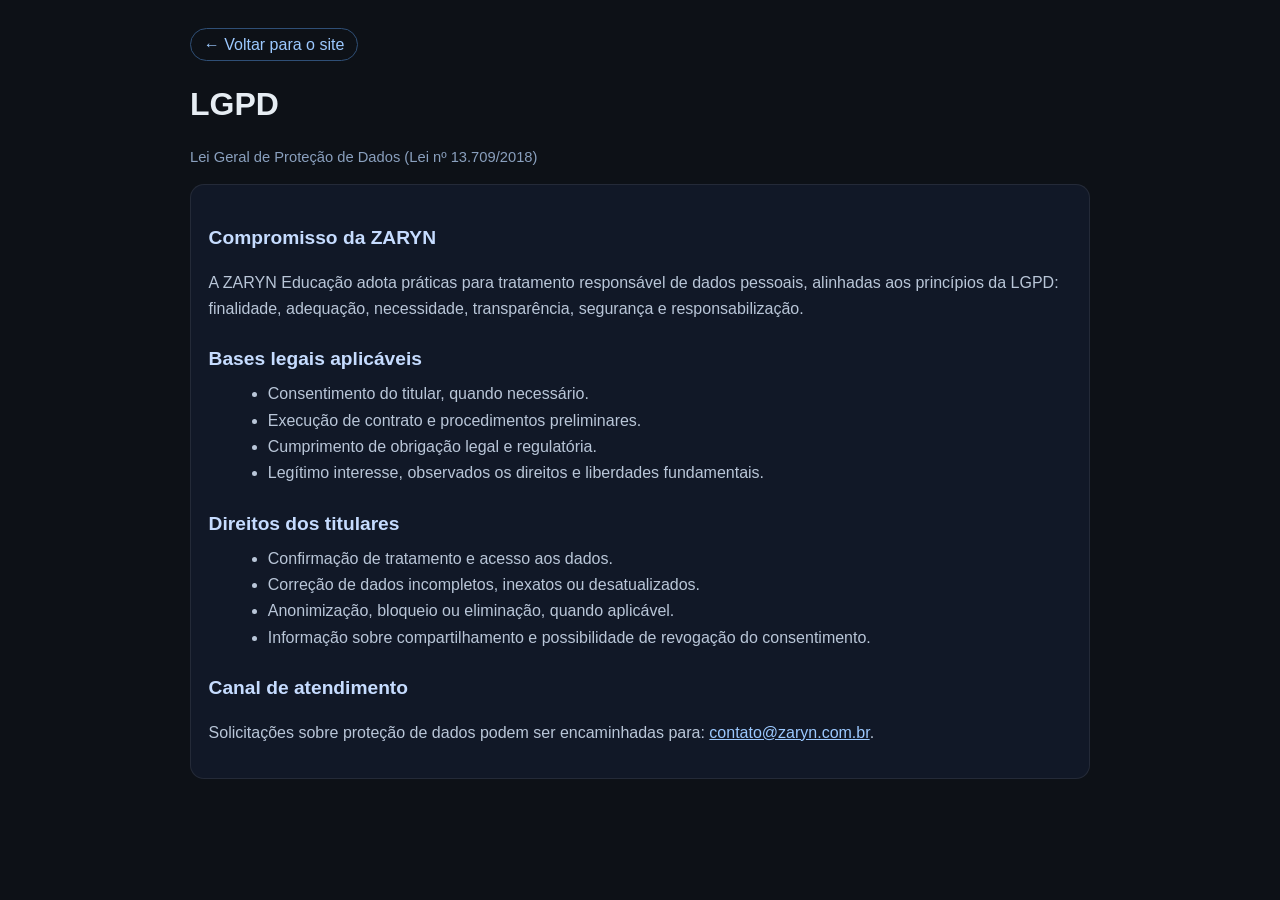
<file: lgpd/index.html>
<!DOCTYPE html>
<html lang="pt-BR">
<head>
  <meta charset="UTF-8" />
  <meta name="viewport" content="width=device-width, initial-scale=1.0" />
  <meta name="description" content="LGPD na ZARYN Educação: princípios e compromisso com proteção de dados pessoais." />
  <title>LGPD | ZARYN Educação</title>
  <link rel="icon" type="image/png" href="../images/favicon.png" />
  <script>
  (function () {
    var host = (window.location.hostname || '').toLowerCase();
    var isProductionHost = /(^|\.)zaryn\.com\.br$/.test(host);
    if (isProductionHost && window.location.protocol !== 'https:') {
      window.location.replace('https://' + window.location.host + window.location.pathname + window.location.search + window.location.hash);
    }
  })();
</script>
  <style>
    body{margin:0;font-family:Manrope,Arial,sans-serif;background:#0d1117;color:#e6edf3;line-height:1.65}
    .container{width:min(900px,calc(100% - 2rem));margin:0 auto;padding:2rem 0 3rem}
    .top a{color:#9cc9ff;text-decoration:none;border:1px solid #2f4f76;padding:.45rem .8rem;border-radius:999px}
    h1{margin:1.2rem 0 .6rem;font-size:2rem}
    h2{margin:1.3rem 0 .4rem;font-size:1.2rem;color:#c6dcff}
    .card{background:#111827;border:1px solid rgba(255,255,255,.08);border-radius:14px;padding:1rem 1.1rem;margin-top:.8rem}
    p,li{color:#b9c6d8}
    ul{margin:.4rem 0 .4rem 1.2rem}
    .muted{color:#8aa0be;font-size:.92rem}
  </style>
</head>
<body>
  <main class="container">
    <div class="top"><a href="../">← Voltar para o site</a></div>
    <h1>LGPD</h1>
    <p class="muted">Lei Geral de Proteção de Dados (Lei nº 13.709/2018)</p>

    <section class="card">
      <h2>Compromisso da ZARYN</h2>
      <p>A ZARYN Educação adota práticas para tratamento responsável de dados pessoais, alinhadas aos princípios da LGPD: finalidade, adequação, necessidade, transparência, segurança e responsabilização.</p>

      <h2>Bases legais aplicáveis</h2>
      <ul>
        <li>Consentimento do titular, quando necessário.</li>
        <li>Execução de contrato e procedimentos preliminares.</li>
        <li>Cumprimento de obrigação legal e regulatória.</li>
        <li>Legítimo interesse, observados os direitos e liberdades fundamentais.</li>
      </ul>

      <h2>Direitos dos titulares</h2>
      <ul>
        <li>Confirmação de tratamento e acesso aos dados.</li>
        <li>Correção de dados incompletos, inexatos ou desatualizados.</li>
        <li>Anonimização, bloqueio ou eliminação, quando aplicável.</li>
        <li>Informação sobre compartilhamento e possibilidade de revogação do consentimento.</li>
      </ul>

      <h2>Canal de atendimento</h2>
      <p>Solicitações sobre proteção de dados podem ser encaminhadas para: <a href="mailto:contato@zaryn.com.br" style="color:#9cc9ff">contato@zaryn.com.br</a>.</p>
    </section>
  </main>
</body>
</html>
</file>
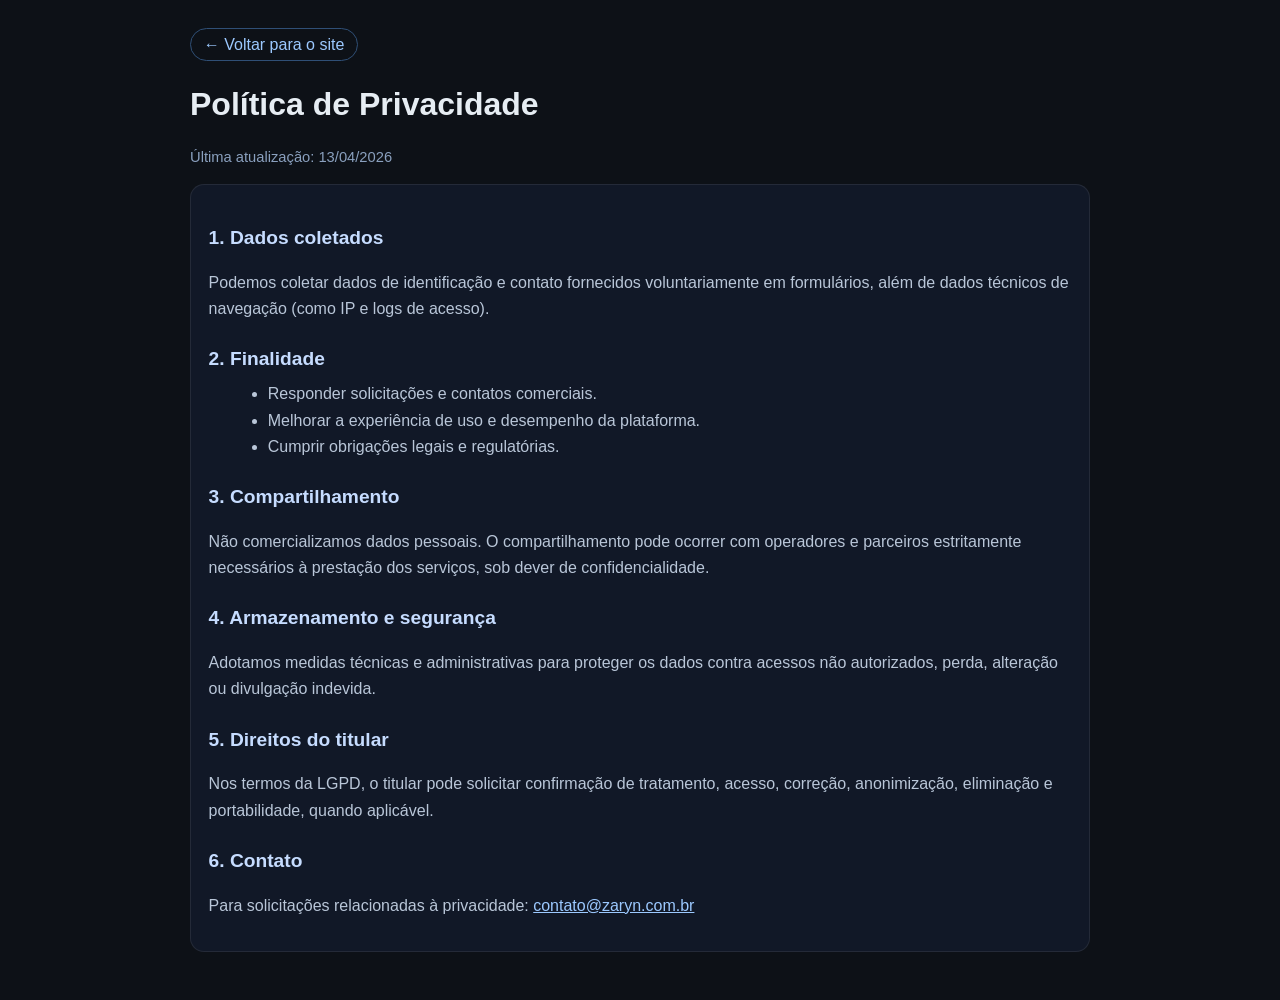
<file: politica-de-privacidade/index.html>
<!DOCTYPE html>
<html lang="pt-BR">
<head>
  <meta charset="UTF-8" />
  <meta name="viewport" content="width=device-width, initial-scale=1.0" />
  <meta name="description" content="Política de Privacidade da ZARYN Educação." />
  <title>Política de Privacidade | ZARYN Educação</title>
  <link rel="icon" type="image/png" href="../images/favicon.png" />
  <script>
  (function () {
    var host = (window.location.hostname || '').toLowerCase();
    var isProductionHost = /(^|\.)zaryn\.com\.br$/.test(host);
    if (isProductionHost && window.location.protocol !== 'https:') {
      window.location.replace('https://' + window.location.host + window.location.pathname + window.location.search + window.location.hash);
    }
  })();
</script>
  <style>
    body{margin:0;font-family:Manrope,Arial,sans-serif;background:#0d1117;color:#e6edf3;line-height:1.65}
    .container{width:min(900px,calc(100% - 2rem));margin:0 auto;padding:2rem 0 3rem}
    .top a{color:#9cc9ff;text-decoration:none;border:1px solid #2f4f76;padding:.45rem .8rem;border-radius:999px}
    h1{margin:1.2rem 0 .6rem;font-size:2rem}
    h2{margin:1.3rem 0 .4rem;font-size:1.2rem;color:#c6dcff}
    .card{background:#111827;border:1px solid rgba(255,255,255,.08);border-radius:14px;padding:1rem 1.1rem;margin-top:.8rem}
    p,li{color:#b9c6d8}
    ul{margin:.4rem 0 .4rem 1.2rem}
    .muted{color:#8aa0be;font-size:.92rem}
  </style>
</head>
<body>
  <main class="container">
    <div class="top"><a href="../">← Voltar para o site</a></div>
    <h1>Política de Privacidade</h1>
    <p class="muted">Última atualização: 13/04/2026</p>

    <section class="card">
      <h2>1. Dados coletados</h2>
      <p>Podemos coletar dados de identificação e contato fornecidos voluntariamente em formulários, além de dados técnicos de navegação (como IP e logs de acesso).</p>

      <h2>2. Finalidade</h2>
      <ul>
        <li>Responder solicitações e contatos comerciais.</li>
        <li>Melhorar a experiência de uso e desempenho da plataforma.</li>
        <li>Cumprir obrigações legais e regulatórias.</li>
      </ul>

      <h2>3. Compartilhamento</h2>
      <p>Não comercializamos dados pessoais. O compartilhamento pode ocorrer com operadores e parceiros estritamente necessários à prestação dos serviços, sob dever de confidencialidade.</p>

      <h2>4. Armazenamento e segurança</h2>
      <p>Adotamos medidas técnicas e administrativas para proteger os dados contra acessos não autorizados, perda, alteração ou divulgação indevida.</p>

      <h2>5. Direitos do titular</h2>
      <p>Nos termos da LGPD, o titular pode solicitar confirmação de tratamento, acesso, correção, anonimização, eliminação e portabilidade, quando aplicável.</p>

      <h2>6. Contato</h2>
      <p>Para solicitações relacionadas à privacidade: <a href="mailto:contato@zaryn.com.br" style="color:#9cc9ff">contato@zaryn.com.br</a></p>
    </section>
  </main>
</body>
</html>
</file>
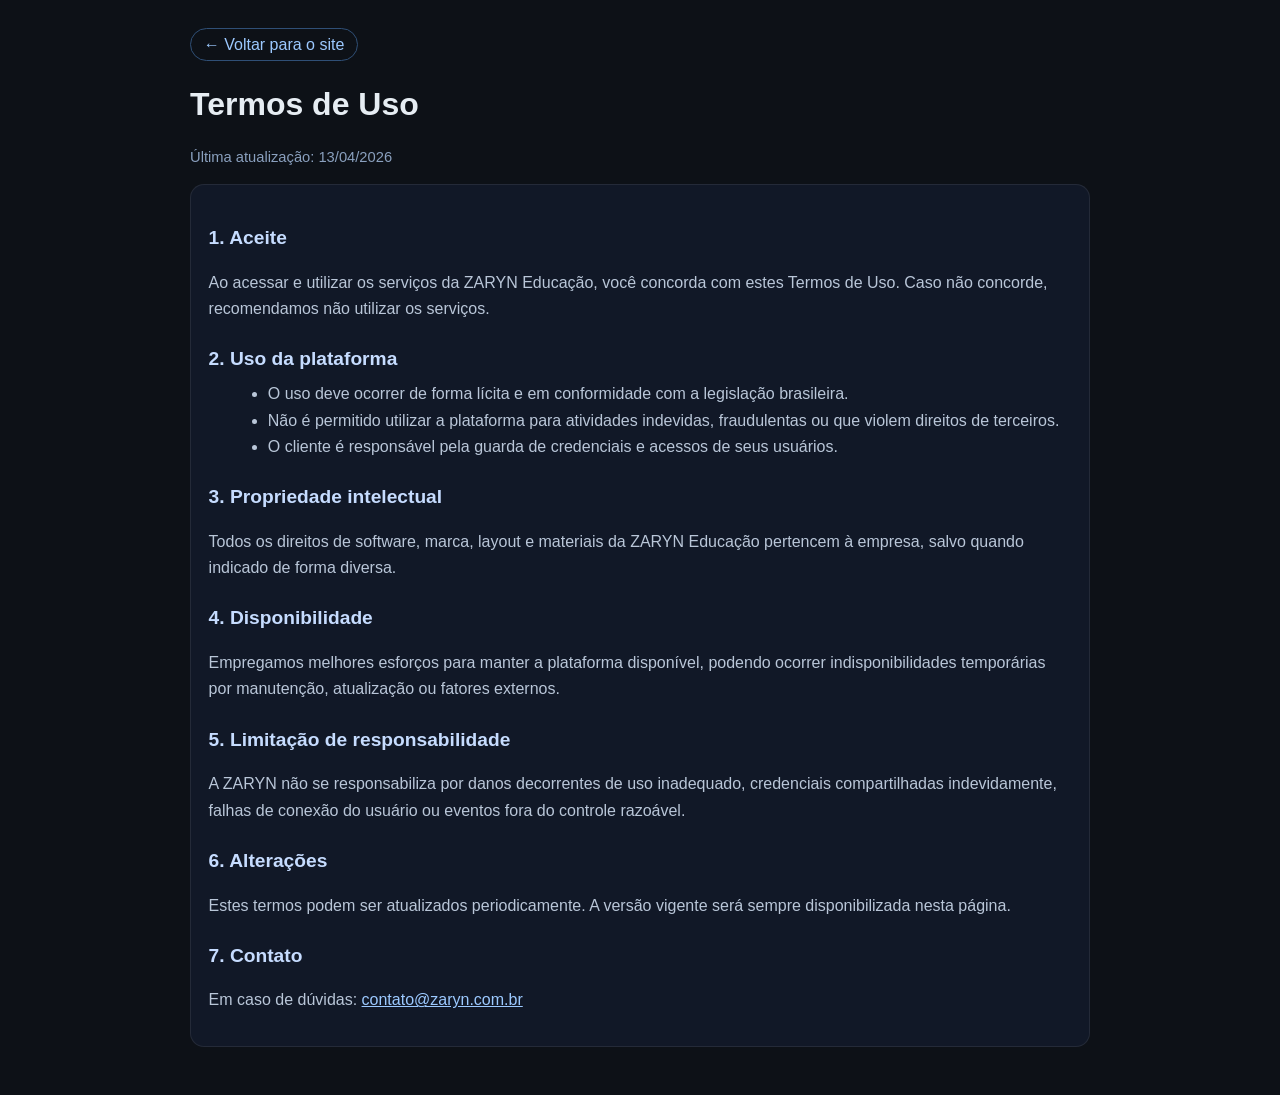
<file: termos-de-uso/index.html>
<!DOCTYPE html>
<html lang="pt-BR">
<head>
  <meta charset="UTF-8" />
  <meta name="viewport" content="width=device-width, initial-scale=1.0" />
  <meta name="description" content="Termos de Uso da ZARYN Educação." />
  <title>Termos de Uso | ZARYN Educação</title>
  <link rel="icon" type="image/png" href="../images/favicon.png" />
  <script>
  (function () {
    var host = (window.location.hostname || '').toLowerCase();
    var isProductionHost = /(^|\.)zaryn\.com\.br$/.test(host);
    if (isProductionHost && window.location.protocol !== 'https:') {
      window.location.replace('https://' + window.location.host + window.location.pathname + window.location.search + window.location.hash);
    }
  })();
</script>
  <style>
    body{margin:0;font-family:Manrope,Arial,sans-serif;background:#0d1117;color:#e6edf3;line-height:1.65}
    .container{width:min(900px,calc(100% - 2rem));margin:0 auto;padding:2rem 0 3rem}
    .top a{color:#9cc9ff;text-decoration:none;border:1px solid #2f4f76;padding:.45rem .8rem;border-radius:999px}
    h1{margin:1.2rem 0 .6rem;font-size:2rem}
    h2{margin:1.3rem 0 .4rem;font-size:1.2rem;color:#c6dcff}
    .card{background:#111827;border:1px solid rgba(255,255,255,.08);border-radius:14px;padding:1rem 1.1rem;margin-top:.8rem}
    p,li{color:#b9c6d8}
    ul{margin:.4rem 0 .4rem 1.2rem}
    .muted{color:#8aa0be;font-size:.92rem}
  </style>
</head>
<body>
  <main class="container">
    <div class="top"><a href="../">← Voltar para o site</a></div>
    <h1>Termos de Uso</h1>
    <p class="muted">Última atualização: 13/04/2026</p>

    <section class="card">
      <h2>1. Aceite</h2>
      <p>Ao acessar e utilizar os serviços da ZARYN Educação, você concorda com estes Termos de Uso. Caso não concorde, recomendamos não utilizar os serviços.</p>

      <h2>2. Uso da plataforma</h2>
      <ul>
        <li>O uso deve ocorrer de forma lícita e em conformidade com a legislação brasileira.</li>
        <li>Não é permitido utilizar a plataforma para atividades indevidas, fraudulentas ou que violem direitos de terceiros.</li>
        <li>O cliente é responsável pela guarda de credenciais e acessos de seus usuários.</li>
      </ul>

      <h2>3. Propriedade intelectual</h2>
      <p>Todos os direitos de software, marca, layout e materiais da ZARYN Educação pertencem à empresa, salvo quando indicado de forma diversa.</p>

      <h2>4. Disponibilidade</h2>
      <p>Empregamos melhores esforços para manter a plataforma disponível, podendo ocorrer indisponibilidades temporárias por manutenção, atualização ou fatores externos.</p>

      <h2>5. Limitação de responsabilidade</h2>
      <p>A ZARYN não se responsabiliza por danos decorrentes de uso inadequado, credenciais compartilhadas indevidamente, falhas de conexão do usuário ou eventos fora do controle razoável.</p>

      <h2>6. Alterações</h2>
      <p>Estes termos podem ser atualizados periodicamente. A versão vigente será sempre disponibilizada nesta página.</p>

      <h2>7. Contato</h2>
      <p>Em caso de dúvidas: <a href="mailto:contato@zaryn.com.br" style="color:#9cc9ff">contato@zaryn.com.br</a></p>
    </section>
  </main>
</body>
</html>
</file>
